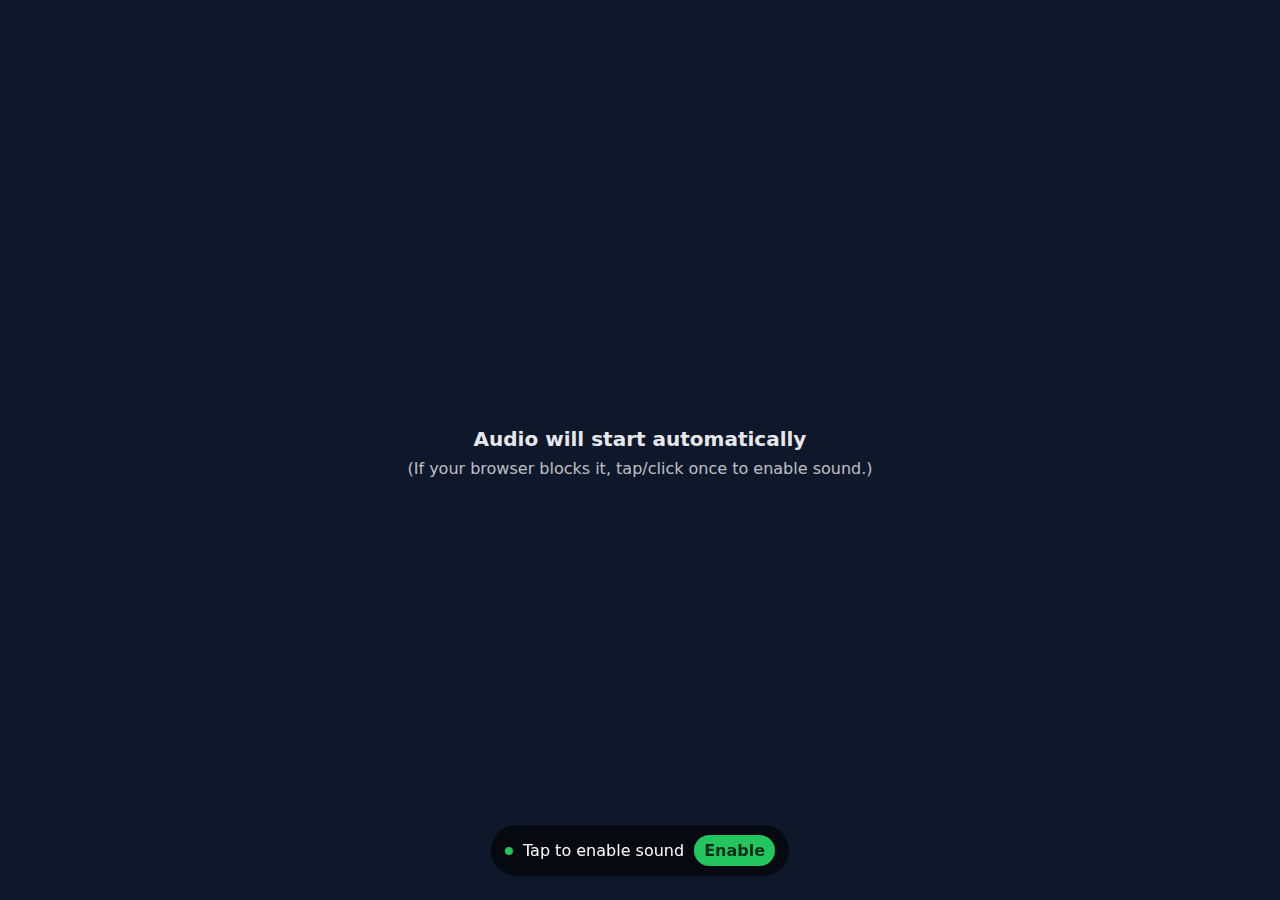
<file: test-audio.html>
<!DOCTYPE html>
<html lang="en">
<head>
  <meta charset="utf-8" />
  <meta name="viewport" content="width=device-width, initial-scale=1" />
  <title>Autoplay Audio (with Safe Fallback)</title>
  <style>
    :root { --hint-bg: rgba(0,0,0,.6); --hint-fg: #fff; }
    html, body { height: 100%; margin: 0; }
    body {
      font-family: system-ui, -apple-system, Segoe UI, Roboto, Arial, sans-serif;
      display: grid; place-items: center;
      background: #0f172a; color: #e5e7eb;
    }
    .wrap { text-align: center; }
    h1 { font-size: 1.25rem; margin: .25rem 0 .5rem; }
    p { margin: 0; opacity: .8; }

    /* The little “enable sound” chip */
    .hint {
      position: fixed; left: 50%; bottom: 24px; transform: translateX(-50%);
      background: var(--hint-bg); color: var(--hint-fg);
      padding: 10px 14px; border-radius: 999px;
      display: flex; gap: 10px; align-items: center;
      user-select: none; -webkit-user-select: none;
      backdrop-filter: blur(6px);
      transition: opacity .25s ease, visibility .25s ease;
      cursor: pointer;
    }
    .hint.hidden { opacity: 0; visibility: hidden; }
    .hint button {
      all: unset;
      padding: 6px 10px; border-radius: 999px;
      background: #22c55e; color: #052e16; font-weight: 600;
    }
    .hint .dot { width: 8px; height: 8px; border-radius: 50%; background: #22c55e; }
    .sr-only { position: absolute; width: 1px; height: 1px; padding:0; margin:-1px; overflow:hidden; clip:rect(0,0,1px,1px); white-space:nowrap; border:0; }
  </style>
</head>
<body>
  <div class="wrap">
    <h1>Audio will start automatically</h1>
    <p>(If your browser blocks it, tap/click once to enable sound.)</p>
  </div>

  <!-- Your audio -->
  <audio id="bgAudio"
         src="bound.mp3"
         preload="auto"
         loop
         playsinline
         webkit-playsinline
         muted
  ></audio>

  <!-- Enable-sound hint -->
  <div id="hint" class="hint" role="button" tabindex="0" aria-label="Enable sound">
    <span class="dot" aria-hidden="true"></span>
    <span>Tap to enable sound</span>
    <button id="enableBtn" type="button" aria-describedby="hint-desc">Enable</button>
    <span id="hint-desc" class="sr-only">Press to unmute audio</span>
  </div>

  <script>
    (function () {
      const audio = document.getElementById('bgAudio');
      const hint  = document.getElementById('hint');
      const enableBtn = document.getElementById('enableBtn');

      if (!audio) return;

      // Try to autoplay silently on load
      document.addEventListener('DOMContentLoaded', async () => {
        try {
          audio.volume = 0;     // start silent
          audio.muted  = true;  // required for autoplay
          await audio.play();   // most browsers allow muted autoplay
          // If autoplay succeeded, keep hint visible until user interacts (we’ll unmute then)
        } catch (err) {
          // Autoplay blocked even while muted (rare). We’ll rely on the gesture fallback below.
          // console.debug('Muted autoplay blocked:', err?.name || err);
        }
      });

      let soundEnabled = false;

      async function enableSound() {
        if (soundEnabled) return;
        soundEnabled = true;

        try {
          // Ensure audio is at least playing (some browsers require play() AFTER gesture)
          if (audio.paused) await audio.play();

          audio.muted = false;

          // Fade in volume over ~1.5s
          let v = 0;
          const step = 0.05;     // 20 steps
          const iv = setInterval(() => {
            v = Math.min(1, v + step);
            audio.volume = v;
            if (v >= 1) clearInterval(iv);
          }, 75);

          // Hide the hint
          hint.classList.add('hidden');
        } catch (err) {
          // If something still fails, re-show hint so the user can try again
          soundEnabled = false;
          hint.classList.remove('hidden');
          // console.debug('Enable sound failed:', err?.name || err);
        }
      }

      // First user gesture anywhere enables sound
      const firstGesture = () => { enableSound(); window.removeEventListener('pointerdown', firstGesture); };
      window.addEventListener('pointerdown', firstGesture, { once: true });

      // Also wire the visible controls
      enableBtn.addEventListener('click', enableSound);
      hint.addEventListener('click', enableSound);
      hint.addEventListener('keydown', (e) => {
        if (e.key === 'Enter' || e.key === ' ') { e.preventDefault(); enableSound(); }
      });

      // Optional: if the page becomes visible again, ensure audio is playing
      document.addEventListener('visibilitychange', async () => {
        if (document.visibilityState === 'visible' && !audio.paused) {
          try { await audio.play(); } catch (_) {}
        }
      });
    })();
  </script>
</body>
</html>
</file>
